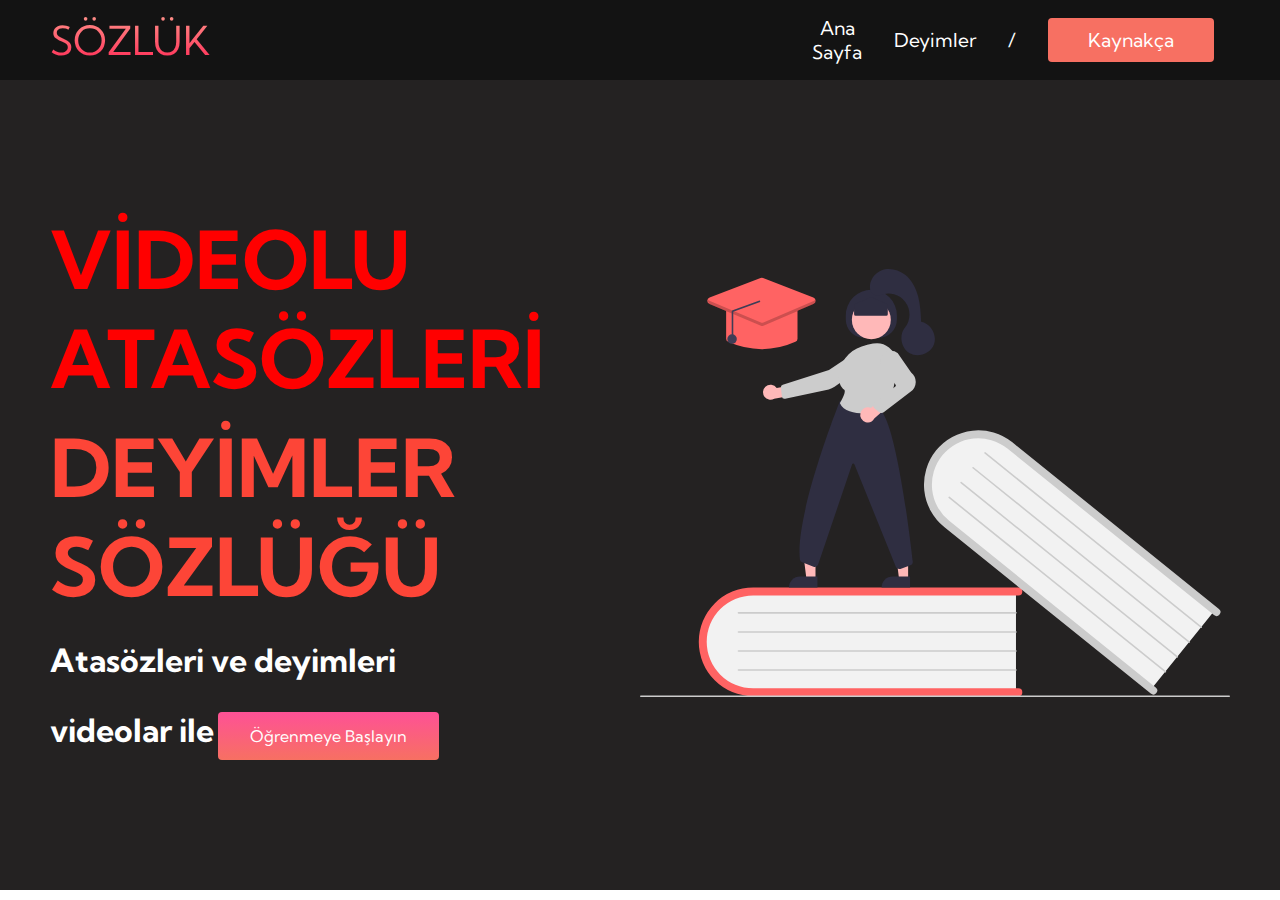
<file: index.html>
<!DOCTYPE html>
<html lang="en">
<head>
  <meta charset="UTF-8" />
  <meta name="viewport" content="width=device-width, initial-scale=1.0" />
  <link rel="stylesheet" href="styles.css" />
  <title>Sözlük</title>

  <!-- Google Fonts -->
  <link rel="preconnect" href="https://fonts.googleapis.com">
  <link rel="preconnect" href="https://fonts.gstatic.com" crossorigin>
  <link href="https://fonts.googleapis.com/css2?family=Kumbh+Sans&display=swap" rel="stylesheet">
</head>
<body>

  <!-- Navbar -->
  <nav class="navbar">
    <div class="navbar__container">
      <a href="/" id="navbar__logo">SÖZLÜK</a>

      <!-- Hamburger icon -->
      <div class="navbar__toggle" id="mobile-menu">
        <span class="bar"></span>
        <span class="bar"></span>
        <span class="bar"></span>
      </div>

      <!-- Menu links -->
      <ul class="navbar__menu">
        <li class="navbar__item">
          <a href="/index.html" class="navbar__links">Ana Sayfa</a>
        </li>
        <li class="navbar__item">
          <a href="/tech.html" class="navbar__links">Deyimler</a>
        </li>
        <li class="navbar__item">
          <a href="/index.html" class="navbar__links">/</a>
        </li>
        <li class="navbar__btn">
          <a href="/tech2.html" class="button">Kaynakça</a>
        </li>
      </ul>
    </div>
  </nav>
  
  <!-- Hero -->
  <div class="main">
    <div class="main__container">
      <div class="main__content">
        <h1>VİDEOLU ATASÖZLERİ</h1>
        <h2>DEYİMLER SÖZLÜĞÜ</h2>
        <p>Atasözleri ve deyimleri</p>
        <t>videolar ile</t>
        <button class="main__btn"><a href="tech.html">Öğrenmeye Başlayın</a></button>
      </div>
      <div class="main__img--container">
        <img src="images/pic1.svg" alt="pic1.svg" id="main__img">
      </div>
    </div>
  </div>

  <!-- JS for Hamburger Toggle -->
  <script>
    const menu = document.querySelector('.navbar__menu');
    const menuBtn = document.querySelector('#mobile-menu');
    const bars = document.querySelectorAll('#mobile-menu .bar');

    menuBtn.addEventListener('click', () => {
      // Toggle active class for menu
      menu.classList.toggle('active');

      // Animate hamburger into X
      bars.forEach((bar, index) => {
        if (menu.classList.contains('active')) {
          if (index === 0) bar.style.transform = 'rotate(45deg) translate(5px, 5px)';
          if (index === 1) bar.style.opacity = '0';
          if (index === 2) bar.style.transform = 'rotate(-45deg) translate(5px, -5px)';
        } else {
          bar.style.transform = 'none';
          bar.style.opacity = '1';
        }
      });
    });
  </script>

</body>
</html>
</file>
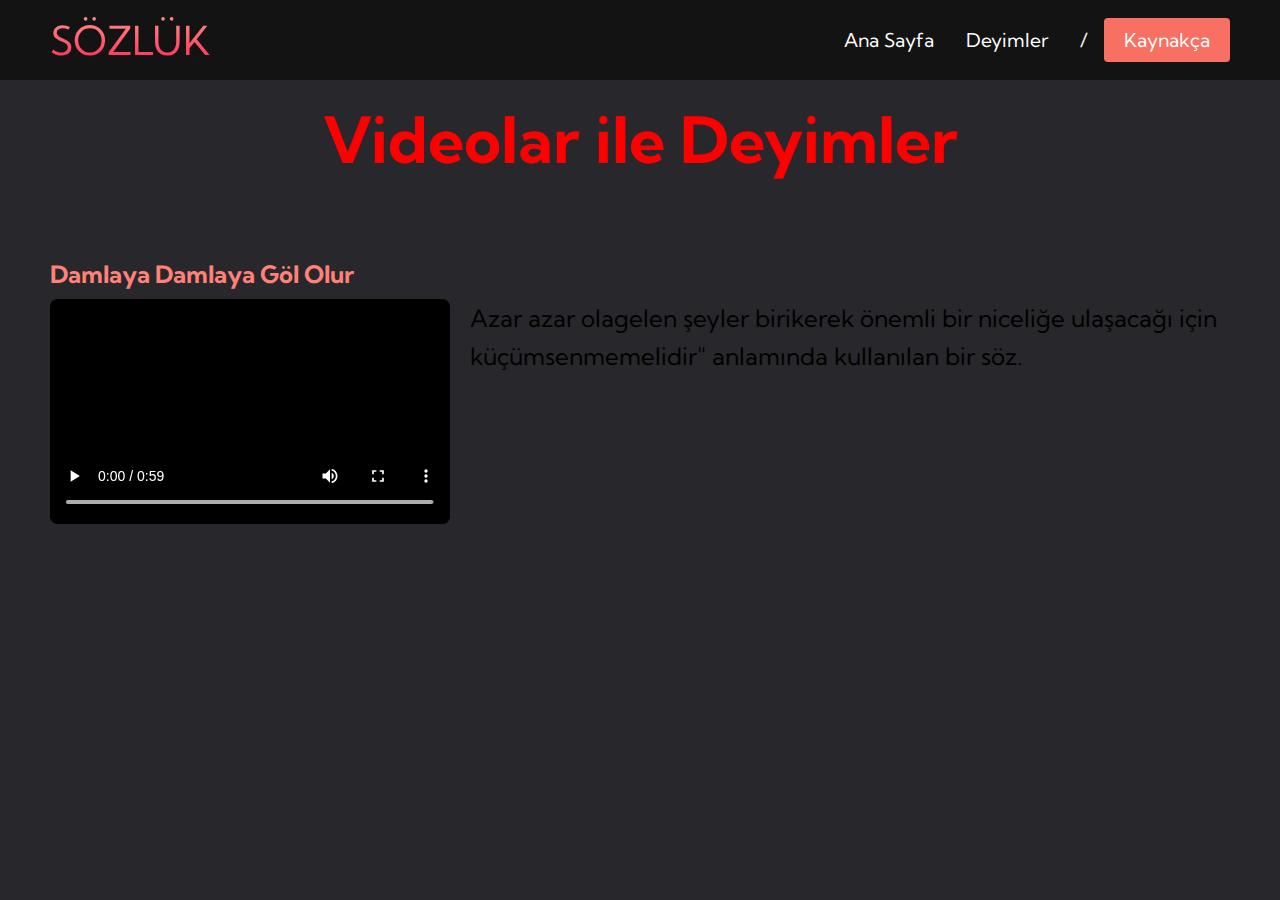
<file: tech.html>
<!DOCTYPE html>
<html lang="en">
<head>
  <meta charset="UTF-8">
  <meta name="viewport" content="width=device-width, initial-scale=1.0">
  <title>Sözlük</title>
  <link href="https://fonts.googleapis.com/css2?family=Kumbh+Sans&display=swap" rel="stylesheet">
  <link rel="stylesheet" href="stylestech.css">
</head>
<body style="background-color: #28272b" > 

  <!-- Navbar -->
  <nav class="navbar">
    <div class="navbar__container">
      <a href="/" id="navbar__logo">SÖZLÜK</a>
      <ul class="navbar__menu">
        <li class="navbar__item"><a href="/index.html" class="navbar__links">Ana Sayfa</a></li>
        <li class="navbar__item"><a href="/tech.html" class="navbar__links">Deyimler</a></li>
        <li class="navbar__item"><a href="/tech.html" class="navbar__links">/</a></li>
        <li class="navbar__btn"><a href="/tech2.html" class="button">Kaynakça</a></li>
      </ul>
    </div>
  </nav>

  <!-- Hero -->
  <div class="main__container">
    <h1>Videolar ile Deyimler</h1>
  </div>

  <!-- Video Section -->
  <div class="section">
 
    <div class="row">
      <div class="video-with-heading">
        <h3>Damlaya Damlaya Göl Olur</h3>
        <video src="videos/vid1.mp4" controls><video>
      </div>
      <div class="text-right">
        <p>Azar azar olagelen şeyler birikerek önemli bir niceliğe ulaşacağı için küçümsenmemelidir" anlamında kullanılan bir söz.</p>
      </div>
    </div>
  </div>

</body>
</html>
</file>
<file: styles.css>
* {
  box-sizing: border-box;
  margin: 0;
  padding: 0;
  font-family: 'Kumbh Sans', sans-serif;
}

.navbar {
  background: #131313;
  height: 80px;
  display: flex;
  justify-content: center;
  align-items: center;
  font-size: 1.2rem;
  position: sticky;
  top: 0;
  z-index: 999;
}

.navbar__container {
  display: flex;
  justify-content: space-between;
  height: 80px;
  z-index: 1;
  width: 100%;
  max-width: 1300px;
  margin-right: auto;
  margin-left: auto;
  padding-right: 50px;
  padding-left: 50px;
}

#navbar__logo {
  background-color: #ff8177;
  background-image: linear-gradient(to top, #ff0844 0%, #ffb199 100%);
  background-size: 100%;
  -webkit-background-clip: text;
  -moz-background-clip: text;
  -webkit-text-fill-color: transparent;
  -moz-text-fill-color: transparent;
  display: flex;
  align-items: center;
  cursor: pointer;
  text-decoration: none;
  font-size: 2.5rem;
}

.fa-gem {
  margin-right: 0.5rem;
}

.navbar__menu {
  display: flex;
  align-items: center;
  list-style: none;
  text-align: center;
}

.navbar__item {
  height: 80px;
}

.navbar__links {
  color: #fff;
  display: flex;
  align-items: center;
  justify-content: center;
  text-decoration: none;
  padding: 0 1rem;
  height: 100%;
}

.navbar__btn {
  display: flex;
  justify-content: center;
  align-items: center;
  padding: 0 1rem;
  width: 100%;
}

.button {
  display: flex;
  justify-content: center;
  align-items: center;
  text-decoration: none;
  padding: 10px 20px;
  height: 100%;
  width: 100%;
  border: none;
  outline: none;
  border-radius: 4px;
  background: #f77062;
  color: #fff;
}

.button:hover {
  background: #f82222;
  transition: all 0.3s ease;
}

.navbar__links:hover {
  color: #f77062;
  transition: all 0.5s ease;
}

@media screen and (max-width: 960px) {
  .navbar__container {
    display: flex;
    justify-content: space-between;
    height: 80px;
    z-index: 1;
    width: 100%;
    max-width: 1300px;
    padding: 0;
  }

  .navbar__menu {
    display: grid;
    grid-template-columns: auto;
    margin: 0;
    width: 100%;
    position: absolute;
    top: -1000px;
    opacity: 1;
    transition: all 0.5s ease;
    height: 50vh;
    z-index: -1;
  }

  .navbar__menu.active {
    background: #131313;
    top: 100%;
    opacity: 1;
    transition: all 0.5s ease;
    z-index: 99;
    height: 50vh;
    font-size: 1.6rem;
  }

  #navbar__logo {
    padding-left: 25px;
  }

  .navbar__toggle .bar {
    width: 25px;
    height: 3px;
    margin: 5px auto;
    transition: all 0.3s ease-in-out;
    background: #fff;
  }

  .navbar__item {
    width: 100%;
  }

  .navbar__links {
    text-align: center;
    padding: 2rem;
    width: 100%;
    display: table;
  }

  .navbar__btn {
    padding-bottom: 2rem;
  }

  .button {
    display: flex;
    justify-content: center;
    align-items: center;
    width: 80%;
    height: 80px;
    margin: 0;
  }

  #mobile-menu {
    position: absolute;
    top: 20%;
    right: 5%;
    transform: translate(5%, 20%);
  }

  .navbar__toggle .bar {
    display: block;
    cursor: pointer;
  }

  #mobile-menu.is-active .bar:nth-child(2) {
    opacity: 0;
  }

  #mobile-menu.is-active .bar:nth-child(1) {
    transform: translateY(8px) rotate(45deg);
  }

  #mobile-menu.is-active .bar:nth-child(3) {
    transform: translateY(-8px) rotate(-45deg);
  }
}

/* Main Content CSS */
.main {
  background-color: #242222;
}

.main__container {
  display: grid;
  grid-template-columns: 1fr 1fr;
  align-items: center;
  justify-self: center;
  margin: 0 auto;
  height: 90vh;
  background-color: #242222;
  z-index: 1;
  width: 100%;
  max-width: 1300px;
  padding-right: 50px;
  padding-left: 50px;
}

.main__content {
  color: #fff;
  width: 100%;
}

.main__content h1 {
  font-size: 5rem;
  background-color: #fd4537;
  background-image: linear-gradient(to top, #ff0000 50%, #ff0000 50%);
  background-size: 100%;
  -webkit-background-clip: text;
  -moz-background-clip: text;
  -webkit-text-fill-color: transparent;
  -moz-text-fill-color: transparent;
}

.main__content h2 {
  font-size: 5rem;
  margin-top: 10px;
  background-color: #fd4537;
  background-image: inear-gradient(to top, #ff0000 50%, #ff0000 50%);
  background-size: 100%;
  -webkit-background-clip: text;
  -moz-background-clip: text;
  -webkit-text-fill-color: transparent;
  -moz-text-fill-color: transparent;
}

.main__content p {
  margin-top: 1.5rem;
  font-size: 2rem;
  font-weight: 700;
}

.main__content t {
  margin-top: 1.5rem;
  font-size: 2rem;
  font-weight: 700;
}

.main__btn {
  font-size: 1rem;
  background-image: linear-gradient(to top, #f77062 0%, #fe5196 100%);
  padding: 14px 32px;
  border: none;
  border-radius: 4px;
  color: #fff;
  margin-top: 2rem;
  cursor: pointer;
  position: relative;
  transition: all 0.35s;
  outline: none;
}

.main__btn a {
  position: relative;
  z-index: 2;
  color: #fff;
  text-decoration: none;
}

.main__btn:after {
  position: absolute;
  content: '';
  top: 0;
  left: 0;
  width: 0;
  height: 100%;
  background: #ff4437;
  transition: all 0.35s;
  border-radius: 4px;
}

.main__btn:hover {
  color: #fff;
}

.main__btn:hover:after {
  width: 100%;
}

.main__img--container {
  text-align: center;
}

#main__img {
  height: 100%;
  width: 100%;
}

/* Mobile Responsive */
@media screen and (max-width: 768px) {
  .main__container {
    display: grid;
    grid-template-columns: auto;
    align-items: center;
    justify-self: center;
    width: 100%;
    margin: 0 auto;
    height: 90vh;
  }

  .main__content {
    text-align: center;
    margin-bottom: 4rem;
  }

  .main__content h1 {
    font-size: 2.5rem;
    margin-top: 2rem;
  }

  .main__content h2 {
    font-size: 3rem;
  }

  .main__content p {
    margin-top: 1rem;
    font-size: 1.5rem;
  }
}
</file>
<file: stylestech.css>
* {
  box-sizing: border-box;
  margin: 0;
  padding: 0;
  font-family: 'Kumbh Sans', sans-serif;
}

/* Navbar */
.navbar {
  background: #131313;
  height: 80px;
  display: flex;
  justify-content: center;
  align-items: center;
  font-size: 1.2rem;
  position: sticky;
  top: 0;
  z-index: 999;
}

.navbar__container {
  display: flex;
  justify-content: space-between;
  height: 80px;
  width: 100%;
  max-width: 1300px;
  margin: 0 auto;
  padding: 0 50px;
}

#navbar__logo {
  background-image: linear-gradient(to top, #ff0844 0%, #ffb199 100%);
  background-clip: text;
  -webkit-background-clip: text;
  -webkit-text-fill-color: transparent;
  display: flex;
  align-items: center;
  font-size: 2.5rem;
  cursor: pointer;
  text-decoration: none;
}

.navbar__menu {
  display: flex;
  align-items: center;
  list-style: none;
}

.navbar__item {
  height: 80px;
}

.navbar__links {
  color: #fff;
  text-decoration: none;
  padding: 0 1rem;
  height: 100%;
  display: flex;
  align-items: center;
  transition: color 0.5s ease;
}

.navbar__links:hover {
  color: #f77062;
}

.navbar__btn a {
  display: flex;
  justify-content: center;
  align-items: center;
  padding: 10px 20px;
  background: #f77062;
  color: #fff;
  border-radius: 4px;
  text-decoration: none;
  transition: all 0.3s ease;
}

.navbar__btn a:hover {
  background: #f82222;
}

/* Hero */


.main__container {
  
  display: flex;
  justify-content: center;
  align-items: flex-start; /* top aligned */
  padding: 20px 50px; /* smaller gap below navbar */
  background-color: #28272b;
  min-height: auto; /* remove full viewport height */
}

.main__container h1 {
  font-size: 4rem;
  color: #fff;
  text-align: center;
  background-image: linear-gradient(to top, #ff0000 50%, #ff0000 50%);
  -webkit-background-clip: text;
  -webkit-text-fill-color: transparent;
}

/* Video Section */
.section {
  padding: 40px 50px;
  
  margin-top: 20px; /* space below hero */
}

.section h2 {
  text-align: center;
  color: #f77062;
  font-size: 2rem;
  margin-bottom: 30px;
}

.row {
  display: grid;
  grid-template-columns: auto 1fr;
  gap: 20px;
  align-items: start;
}

.video-with-heading {
  display: flex;
  flex-direction: column;
  gap: 10px;
}

.video-with-heading h3 {
  font-size: 1.5rem;
  color: #ff8177;
  margin: 0;
}

.video-with-heading video {
  display: block;
  width: 100%;
  max-width: 400px;
  height: auto;
  border-radius: 8px;
}

.text-right {
  display: flex;
  flex-direction: column;
  justify-content: center;
}

.text-right p {
  font-size: 1.5rem;
  line-height: 1.6;
  margin-top: 40px;
}

/* Mobile Responsive */
@media screen and (max-width: 768px) {
  .main__container {
    padding: 20px 20px;
  }

  .main__container h1 {
    font-size: 2.5rem;
  }

  .row {
    grid-template-columns: 1fr;
  }

  .video-with-heading video {
    max-width: 100%;
  }

  .text-right {
    margin-top: 10px;
  }
}
</file>
